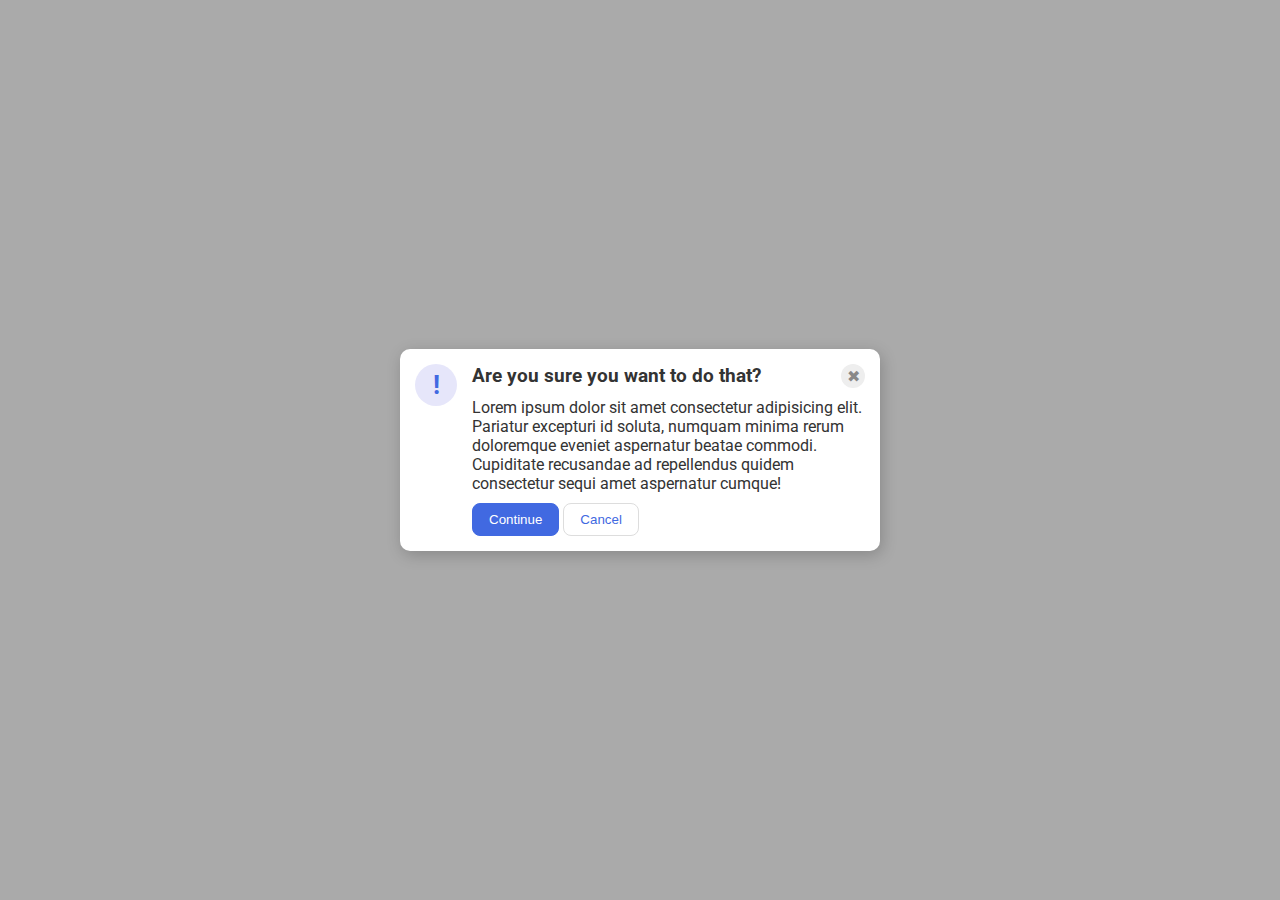
<file: flex/05-flex-modal/index.html>
<!DOCTYPE html>
<html lang="en">
  <head>
    <meta charset="UTF-8">
    <meta http-equiv="X-UA-Compatible" content="IE=edge">
    <meta name="viewport" content="width=device-width, initial-scale=1.0">
    <link rel="stylesheet" href="style.css">
    <title>Modal</title>
  </head>
  <body>

    <div class="modal">

      <div class="icon">!</div>

      <div class="wrapContainer">
        <div class="header">Are you sure you want to do that?</div>
        <div class="close-button">✖</div>
        <div class="text">Lorem ipsum dolor sit amet consectetur adipisicing elit. Pariatur excepturi id soluta, numquam minima rerum doloremque eveniet aspernatur beatae commodi. Cupiditate recusandae ad repellendus quidem consectetur sequi amet aspernatur cumque!</div>
        
        <div>
          <button class="continue">Continue</button>
          <button class="cancel">Cancel</button>
        </div>
      </div>

    </div>

  </body>
</html>
</file>
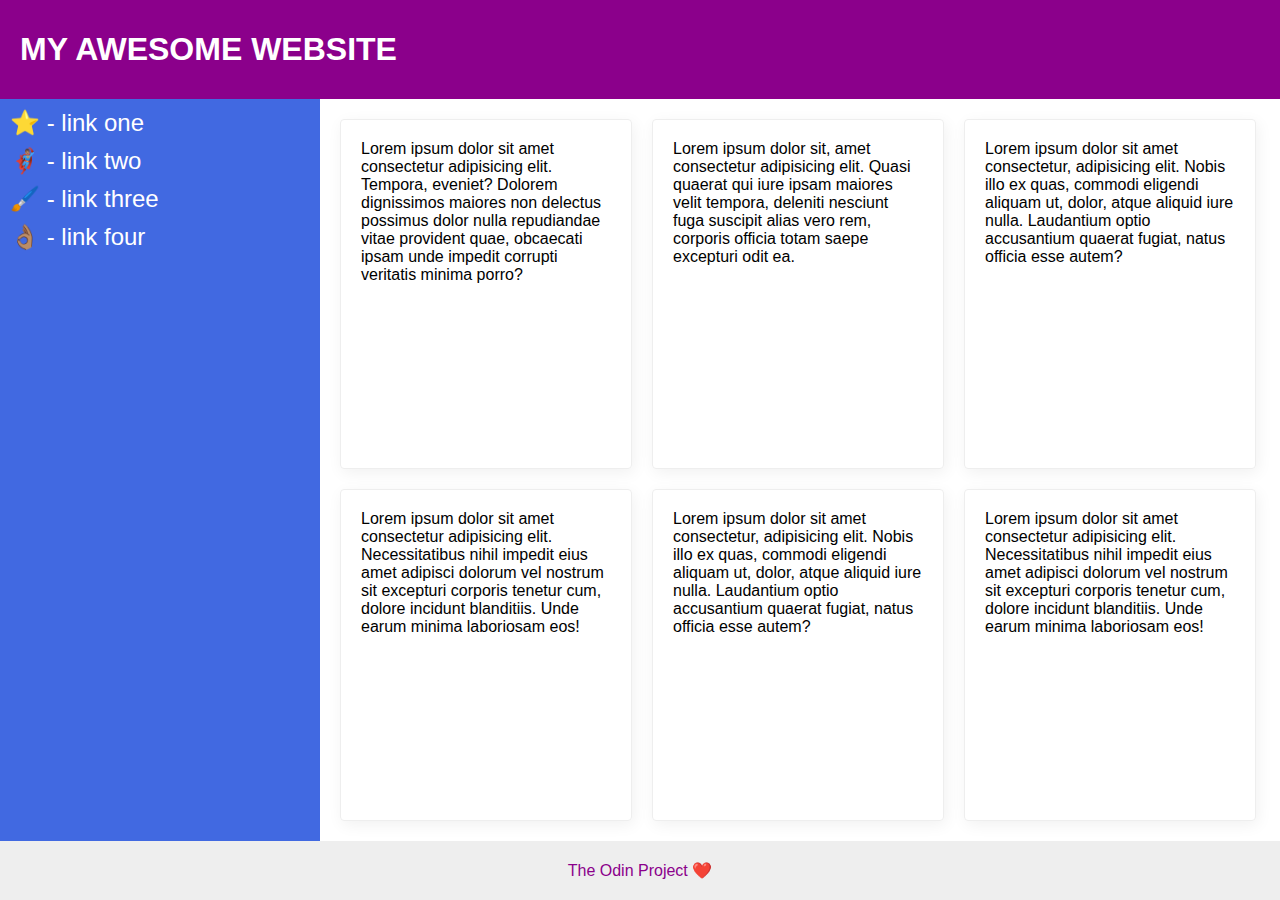
<file: flex/07-flex-layout-2/index.html>
<!DOCTYPE html>
<html lang="en">
  <head>
    <meta charset="UTF-8">
    <meta http-equiv="X-UA-Compatible" content="IE=edge">
    <meta name="viewport" content="width=device-width, initial-scale=1.0">
    <title>The Holy Grail</title>
    <link rel="stylesheet" href="style.css">
  </head>
  <body>
    <div class="vertical">
      <div class="header">
        MY AWESOME WEBSITE
      </div>
      
      <div class="content">
        <div class="sidebar">
          <ul>
            <li><a href="google.com">⭐ - link one</a></li>
            <li><a href="google.com">🦸🏽‍♂️ - link two</a></li>
            <li><a href="google.com">🖌️ - link three</a></li>
            <li><a href="google.com">👌🏽 - link four</a></li>
          </ul>
        </div>
        
        <div class="cards">
          <div class="card">Lorem ipsum dolor sit amet consectetur adipisicing elit. Tempora, eveniet? Dolorem dignissimos maiores non delectus possimus dolor nulla repudiandae vitae provident quae, obcaecati ipsam unde impedit corrupti veritatis minima porro?</div>
          <div class="card">Lorem ipsum dolor sit, amet consectetur adipisicing elit. Quasi quaerat qui iure ipsam maiores velit tempora, deleniti nesciunt fuga suscipit alias vero rem, corporis officia totam saepe excepturi odit ea.</div>
          <div class="card">Lorem ipsum dolor sit amet consectetur, adipisicing elit. Nobis illo ex quas, commodi eligendi aliquam ut, dolor, atque aliquid iure nulla. Laudantium optio accusantium quaerat fugiat, natus officia esse autem?</div>
          <div class="card">Lorem ipsum dolor sit amet consectetur adipisicing elit. Necessitatibus nihil impedit eius amet adipisci dolorum vel nostrum sit excepturi corporis tenetur cum, dolore incidunt blanditiis. Unde earum minima laboriosam eos!</div>
          <div class="card">Lorem ipsum dolor sit amet consectetur, adipisicing elit. Nobis illo ex quas, commodi eligendi aliquam ut, dolor, atque aliquid iure nulla. Laudantium optio accusantium quaerat fugiat, natus officia esse autem?</div>
          <div class="card">Lorem ipsum dolor sit amet consectetur adipisicing elit. Necessitatibus nihil impedit eius amet adipisci dolorum vel nostrum sit excepturi corporis tenetur cum, dolore incidunt blanditiis. Unde earum minima laboriosam eos!</div>
        </div>
      </div>

      <div class="footer">
        The Odin Project ❤️
      </div>
    </div>
  </body>
</html>
</file>
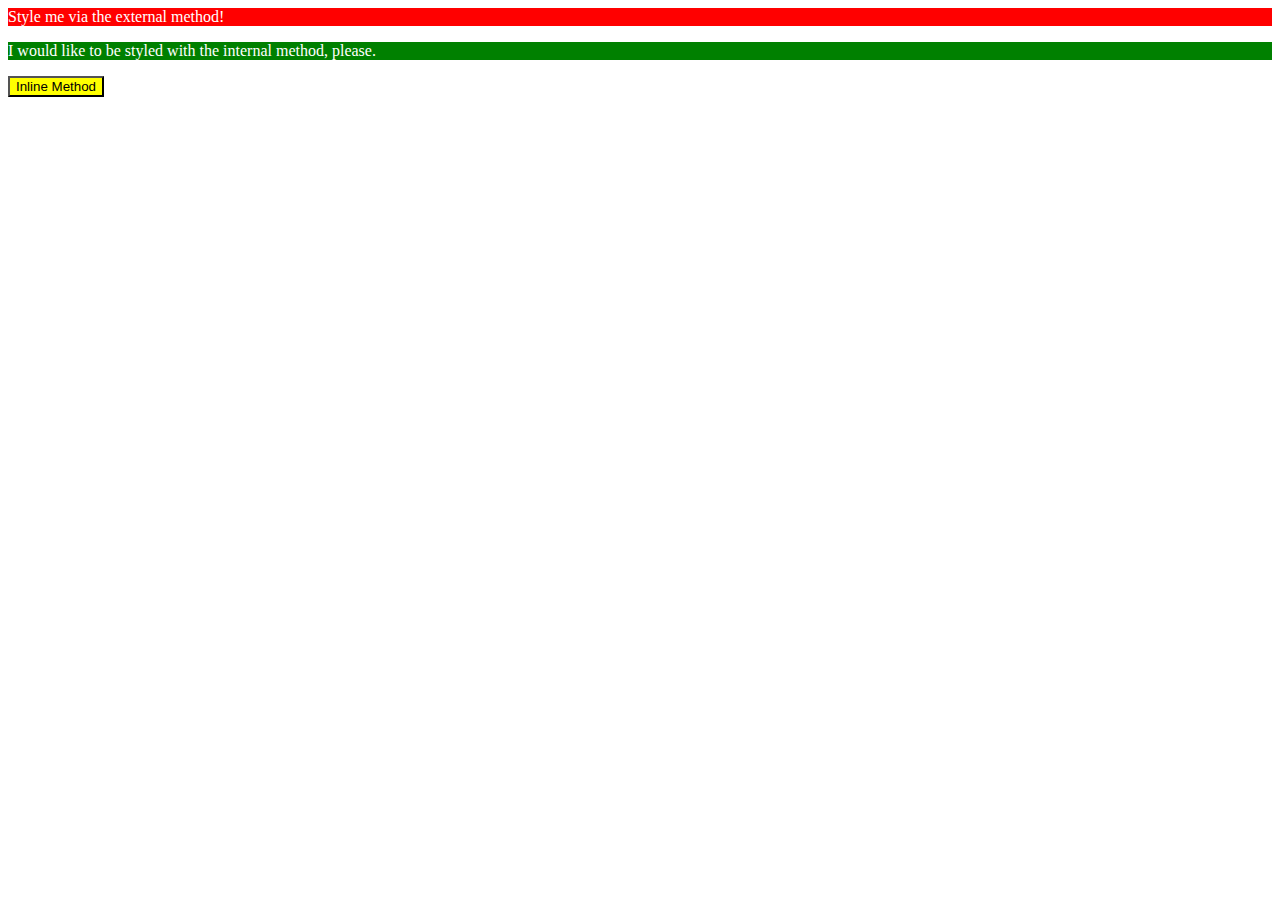
<file: foundations/01-css-methods/index.html>
<!DOCTYPE html>
<html lang="en">
  <head>
    <link rel="stylesheet" href="style.css">
    <meta charset="UTF-8">
    <meta http-equiv="X-UA-Compatible" content="IE=edge">
    <meta name="viewport" content="width=device-width, initial-scale=1.0">
    <title>Methods for Adding CSS</title>
    <style>
      .greenHighlight
      {
        background-color: green;
        color: white;
      }
    </style>
  </head>
  <body>
    <div class="redHighlight">Style me via the external method!</div>
    <p class="greenHighlight">I would like to be styled with the internal method, please.</p>
    <button style="background-color: yellow;">Inline Method</button>
  </body>
</html>
</file>
<file: flex/05-flex-modal/style.css>
@import url('https://fonts.googleapis.com/css2?family=Roboto:wght@400;700&display=swap');

html, body {
  height: 100%;
}

body {
  font-family: Roboto, sans-serif;
  margin: 0;
  background: #aaa;
  color: #333;
  /* I'll give you this one for free lol */
  display: flex;
  justify-content: space-between;
  align-items: center;
  justify-content: center;
}

.modal {
  background: white;
  width: 480px;
  border-radius: 10px;
  box-shadow: 2px 4px 16px rgba(0,0,0,.2);
  display: flex;
  justify-content: space-around;
}

.wrapContainer
{
  display: flex;
  flex-wrap: wrap;
  margin: 15px;
  gap: 10px;
}

.header
{
  font-weight: bold;
  font-size: 120%;
  
}

.icon {
  color: royalblue;
  font-size: 26px;
  font-weight: 700;
  background: lavender;
  width: 42px;
  height: 42px;
  border-radius: 50%;
  display: flex;
  align-items: center;
  justify-content: center;
  flex-shrink: 0;
  margin: 15px;
  margin-right: 0px;
}

.close-button {
  background: #eee;
  border-radius: 50%;
  color: #888;
  font-weight: 400;
  font-size: 16px;
  height: 24px;
  width: 24px;
  display: flex;
  align-items: center;
  justify-content: center;
  margin-left: auto;
}

button {
  padding: 8px 16px;
  border-radius: 8px;
}

button.continue {
  background: royalblue;
  border: 1px solid royalblue;
  color: white;
}

button.cancel {
  background: white;
  border: 1px solid #ddd;
  color: royalblue;
}
</file>
<file: flex/07-flex-layout-2/style.css>
body {
  font-family: -apple-system, BlinkMacSystemFont, 'Segoe UI', Roboto, Oxygen, Ubuntu, Cantarell, 'Open Sans', 'Helvetica Neue', sans-serif;
  margin: 0;
  min-height: 100vh;
}

.header {
  height: 72px;
  background: darkmagenta;
  color: white;
}

.footer {
  height: 72px;
  background: #eee;
  color: darkmagenta;
}

.sidebar {
  width: 300px;
  background: royalblue;
}

.card {
  border: 1px solid #eee;
  box-shadow: 2px 4px 16px rgba(0,0,0,.06);
  border-radius: 4px;
}

/* Changes are below */

.sidebar ul
{
  list-style-type: none;
  margin: 0px;
  padding: 0px;
  display: flex;
  flex-direction: column;
  gap: 10px;
}

.vertical
{
  display: flex;
  flex-direction: column;
  justify-content: space-between;
  height: 100vh;
}

.cards
{
  display: flex;
  flex-wrap: wrap;
  gap: 20px;
  padding: 20px;
}

.content
{
  height: 100%;
  display: flex;
}

.sidebar
{
  flex-shrink: 0;
  padding: 10px;
  font-size: x-large;
}

.card
{
  width: 250px;
  padding: 20px;
}

.footer
{
  display: flex;
  justify-content: center;
  align-items: center;  
}

.header
{
  display: flex;
  align-items: center;
  padding: 20px;
  font-weight: bold;
  font-size: xx-large;
}

.sidebar a
{
  text-decoration: none;
  color: white;
}
</file>
<file: foundations/01-css-methods/style.css>
.redHighlight
{
    background-color: red;
    color: white;
}
</file>
